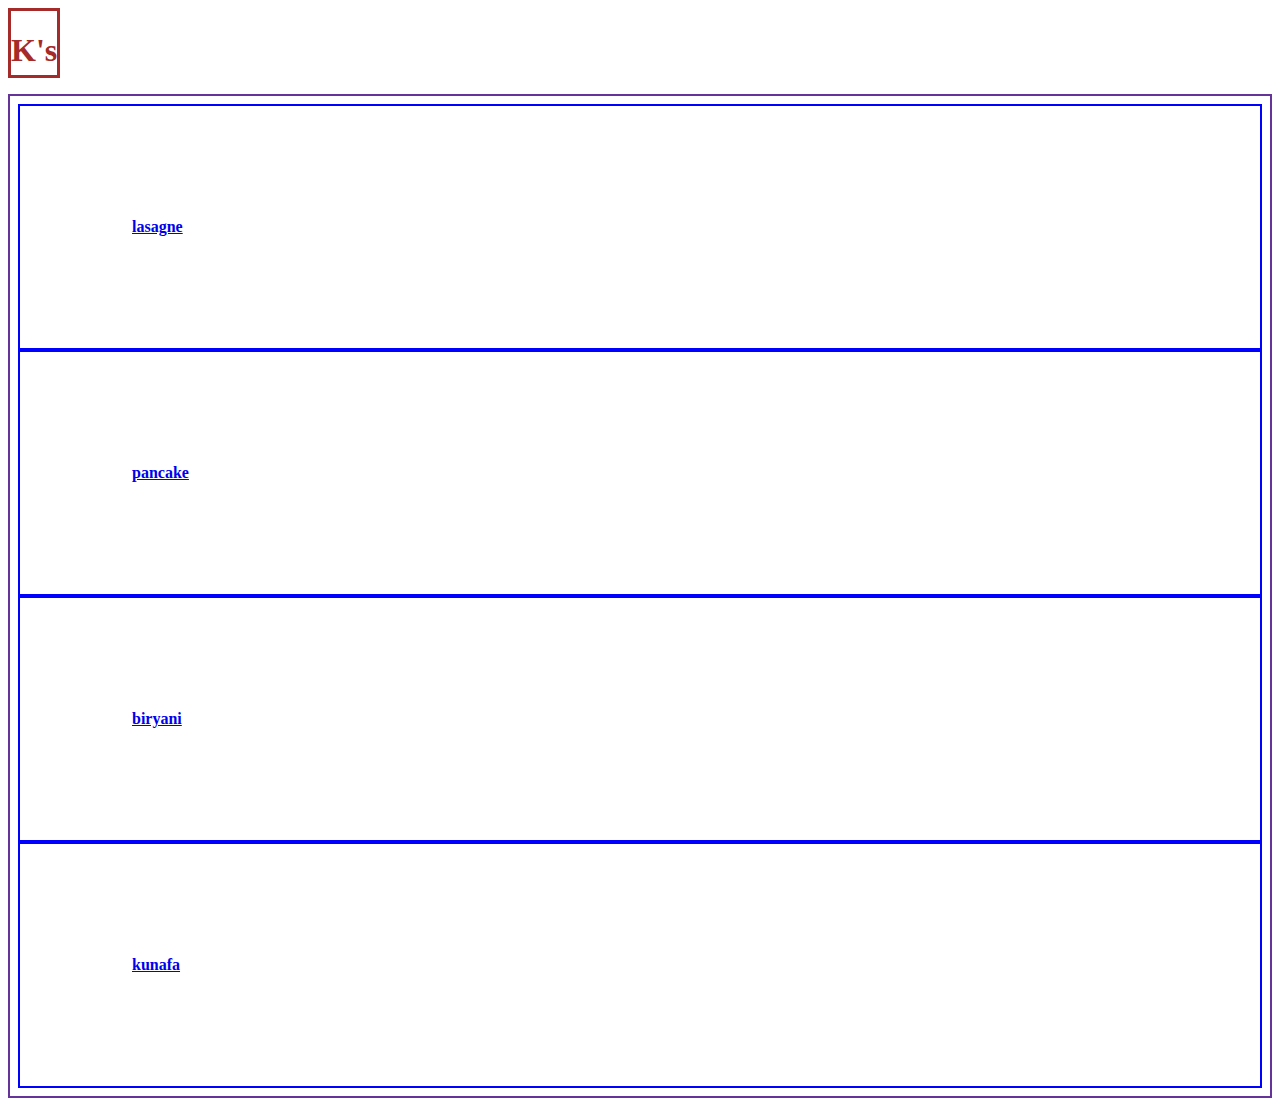
<file: index.html>
<!DOCTYPE html>
<html lang="en">
<head>
  <meta charset="UTF-8">
  <meta http-equiv="X-UA-Compatible" content="IE=edge">
  <meta name="viewport" content="width=device-width, initial-scale=1.0">
  <title>My Recipes</title>
  <link rel = "stylesheet" href = "style.css">
</head>
<body>
  <div class = "logo">
    <h1>K's</h1>
  </div>
  <div class = "recipes">
    <ul>
      <li><a href = "./recipes/lasagne.html">lasagne</a></li>
      <li><a href = "./recipes/pan-cake.html">pancake</a></li>
      <li><a href = "./recipes/biryani.html">biryani</a></li>
      <li><a href = "./recipes/kanafa.html">kunafa </a></li>
    </ul>
  </div>
  
  
</body>
</html>
</file>
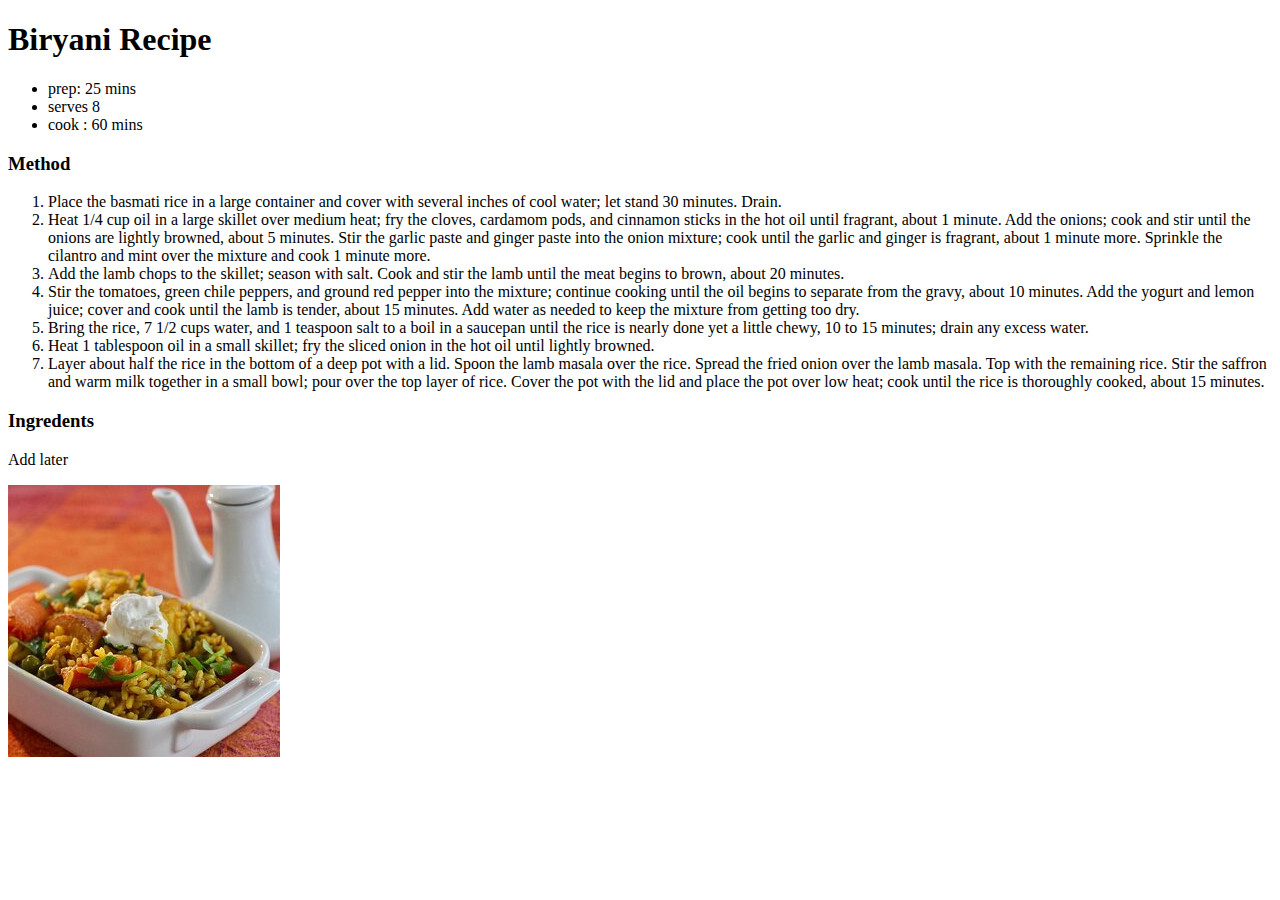
<file: recipes/biryani.html>
<!DOCTYPE html>
<html lang="en">
<head>
  <meta charset="UTF-8">
  <meta http-equiv="X-UA-Compatible" content="IE=edge">
  <meta name="viewport" content="width=device-width, initial-scale=1.0">
  <title>Biryani recipe</title>
</head>
<body>
  <h1>Biryani Recipe</h1>
  <ul>
    <li>prep: 25 mins</li>
    <li>serves 8</li>
    <li>cook : 60 mins</li>
  </ul>
  <h3>Method</h3>
  <ol>
    <li>Place the basmati rice in a large container and cover with several inches of cool water; let stand 30 minutes. Drain.</li>
    <li>Heat 1/4 cup oil in a large skillet over medium heat; fry the cloves, cardamom pods, and cinnamon sticks in the hot oil until fragrant, about 1 minute. Add the onions; cook and stir until the onions are lightly browned, about 5 minutes. Stir the garlic paste and ginger paste into the onion mixture; cook until the garlic and ginger is fragrant, about 1 minute more. Sprinkle the cilantro and mint over the mixture and cook 1 minute more.</li>
    <li>Add the lamb chops to the skillet; season with salt. Cook and stir the lamb until the meat begins to brown, about 20 minutes.</li>
    <li>Stir the tomatoes, green chile peppers, and ground red pepper into the mixture; continue cooking until the oil begins to separate from the gravy, about 10 minutes. Add the yogurt and lemon juice; cover and cook until the lamb is tender, about 15 minutes. Add water as needed to keep the mixture from getting too dry.</li>
    <li>Bring the rice, 7 1/2 cups water, and 1 teaspoon salt to a boil in a saucepan until the rice is nearly done yet a little chewy, 10 to 15 minutes; drain any excess water.</li>
    <li>Heat 1 tablespoon oil in a small skillet; fry the sliced onion in the hot oil until lightly browned.</li>
    <li>Layer about half the rice in the bottom of a deep pot with a lid. Spoon the lamb masala over the rice. Spread the fried onion over the lamb masala. Top with the remaining rice. Stir the saffron and warm milk together in a small bowl; pour over the top layer of rice. Cover the pot with the lid and place the pot over low heat; cook until the rice is thoroughly cooked, about 15 minutes.</li>
  </ol>

  <h3>Ingredents</h3>
    <p>Add later </p>
    <img src ="../images/biryani.jpeg" alt="biryani image">
  
</body>
</html>
</file>
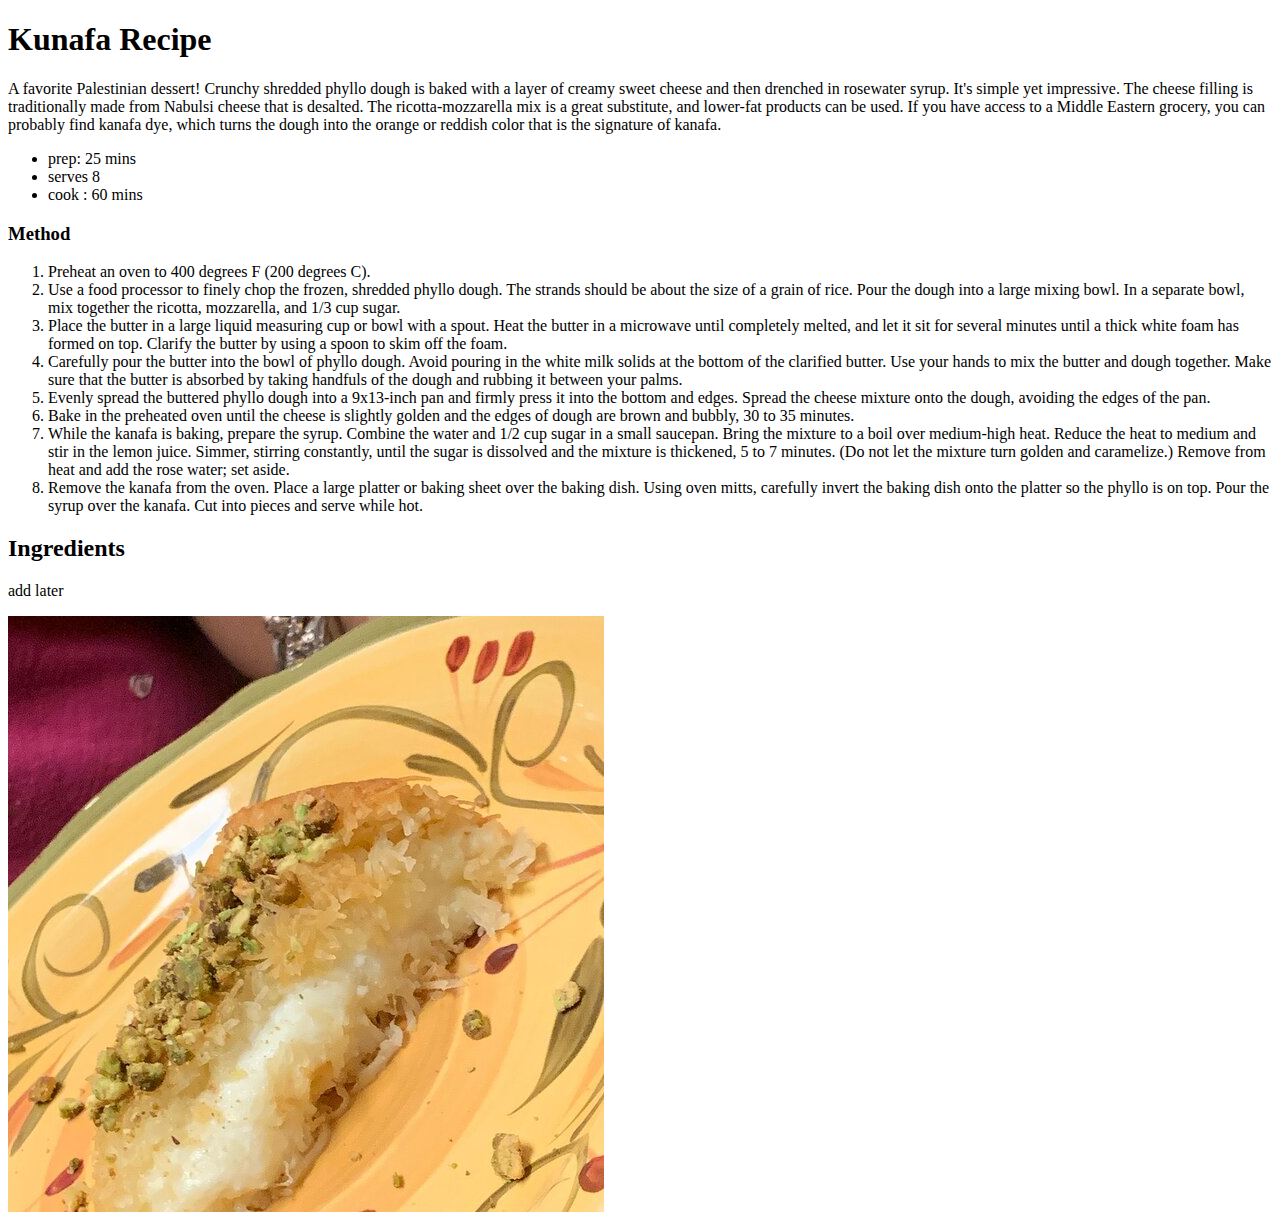
<file: recipes/kanafa.html>
<!DOCTYPE html>
<html lang="en">
<head>
  <meta charset="UTF-8">
  <meta http-equiv="X-UA-Compatible" content="IE=edge">
  <meta name="viewport" content="width=device-width, initial-scale=1.0">
  <title>Kunafa recipe</title>
</head>
<body>
  <h1>Kunafa Recipe</h1>
    <p>A favorite Palestinian dessert! Crunchy shredded phyllo dough is baked with a layer of creamy sweet cheese and then drenched in rosewater syrup. 
      It's simple yet impressive. The cheese filling is traditionally made from Nabulsi cheese that is desalted. 
      The ricotta-mozzarella mix is a great substitute, and lower-fat products can be used. 
      If you have access to a Middle Eastern grocery, you can probably find kanafa dye, 
      which turns the dough into the orange or reddish color that is the signature of kanafa.</p>
  <ul>
    <li>prep: 25 mins</li>
    <li>serves 8</li>
    <li>cook : 60 mins</li>
  </ul>
  <h3>Method</h3>
    <ol>
      <li>Preheat an oven to 400 degrees F (200 degrees C).</li>
      <li>Use a food processor to finely chop the frozen, shredded phyllo dough. The strands should be about the size of a grain of rice. Pour the dough into a large mixing bowl. In a separate bowl, mix together the ricotta, mozzarella, and 1/3 cup sugar.</li>
      <li>Place the butter in a large liquid measuring cup or bowl with a spout. Heat the butter in a microwave until completely melted, and let it sit for several minutes until a thick white foam has formed on top. Clarify the butter by using a spoon to skim off the foam.</li>
      <li>Carefully pour the butter into the bowl of phyllo dough. Avoid pouring in the white milk solids at the bottom of the clarified butter. Use your hands to mix the butter and dough together. Make sure that the butter is absorbed by taking handfuls of the dough and rubbing it between your palms.</li>
      <li>Evenly spread the buttered phyllo dough into a 9x13-inch pan and firmly press it into the bottom and edges. Spread the cheese mixture onto the dough, avoiding the edges of the pan.</li>
      <li>Bake in the preheated oven until the cheese is slightly golden and the edges of dough are brown and bubbly, 30 to 35 minutes.</li>
      <li>While the kanafa is baking, prepare the syrup. Combine the water and 1/2 cup sugar in a small saucepan. Bring the mixture to a boil over medium-high heat. Reduce the heat to medium and stir in the lemon juice. Simmer, stirring constantly, until the sugar is dissolved and the mixture is thickened, 5 to 7 minutes. (Do not let the mixture turn golden and caramelize.) Remove from heat and add the rose water; set aside.</li>
      <li>Remove the kanafa from the oven. Place a large platter or baking sheet over the baking dish. Using oven mitts, carefully invert the baking dish onto the platter so the phyllo is on top. Pour the syrup over the kanafa. Cut into pieces and serve while hot.</li>

    </ol>

    <h2>Ingredients</h2>
      <p>add later </p>

      <img src="../images/Kunafa.jpeg" alt="kanafa image">
  
</body>
</html>
</file>
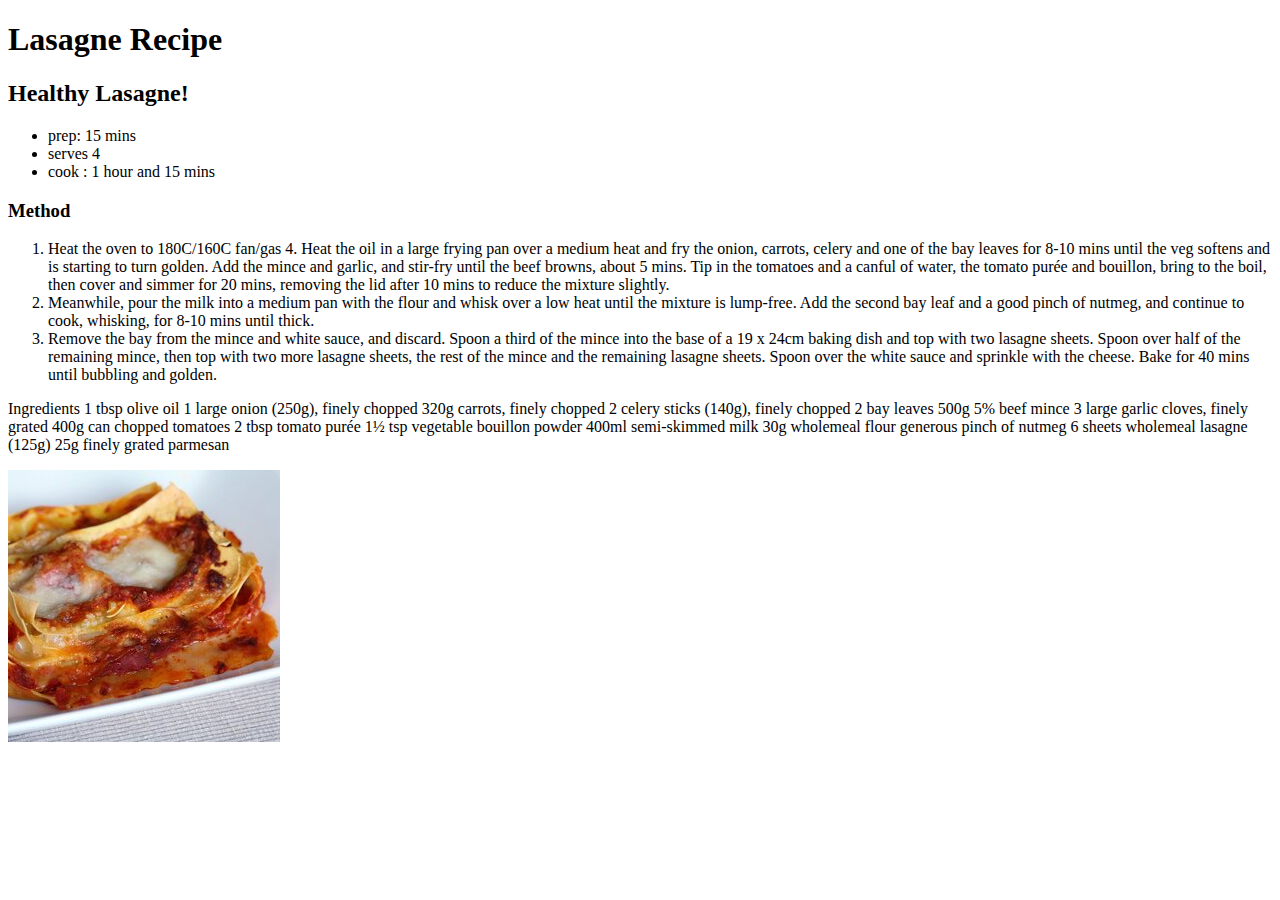
<file: recipes/lasagne.html>
<!DOCTYPE html>
<html lang="en">
<head>
  <meta charset="UTF-8">
  <meta http-equiv="X-UA-Compatible" content="IE=edge">
  <meta name="viewport" content="width=device-width, initial-scale=1.0">
  <title>Lasage Recipe</title>
</head>
<body>
  <h1>Lasagne Recipe</h1>
    <h2>Healthy Lasagne!</h2>
    <ul>
      <li>prep: 15 mins</li>
      <li>serves 4</li>
      <li>cook : 1 hour and 15 mins</li>
    </ul>
    <h3>Method</h3>
    <ol>
      <li>Heat the oven to 180C/160C fan/gas 4. Heat the oil in a large frying pan over a medium heat and fry the onion, carrots, celery and one of the bay leaves for 8-10 mins until the veg softens and is starting to turn golden. Add the mince and garlic, and stir-fry until the beef browns, about 5 mins. Tip in the tomatoes and a canful of water, the tomato purée and bouillon, bring to the boil, then cover and simmer for 20 mins, removing the lid after 10 mins to reduce the mixture slightly.</li>
      <li>Meanwhile, pour the milk into a medium pan with the flour and whisk over a low heat until the mixture is lump-free. Add the second bay leaf and a good pinch of nutmeg, and continue to cook, whisking, for 8-10 mins until thick.</li>
      <li>Remove the bay from the mince and white sauce, and discard. Spoon a third of the mince into the base of a 19 x 24cm baking dish and top with two lasagne sheets. Spoon over half of the remaining mince, then top with two more lasagne sheets, the rest of the mince and the remaining lasagne sheets. Spoon over the white sauce and sprinkle with the cheese. Bake for 40 mins until bubbling and golden.</li>
    </ol>

    <p>Ingredients
      1 tbsp olive oil
      1 large onion (250g), finely chopped
      320g carrots, finely chopped
      2 celery sticks (140g), finely chopped
      2 bay leaves
      500g 5% beef mince
      3 large garlic cloves, finely grated
      400g can chopped tomatoes
      2 tbsp tomato purée
      1½ tsp vegetable bouillon powder
      400ml semi-skimmed milk
      30g wholemeal flour
      generous pinch of nutmeg
      6 sheets wholemeal lasagne (125g)
      25g finely grated parmesan</p>

      <img src ="../images/lasagne.jpeg" alt ="lasagne image">


</html>
</file>
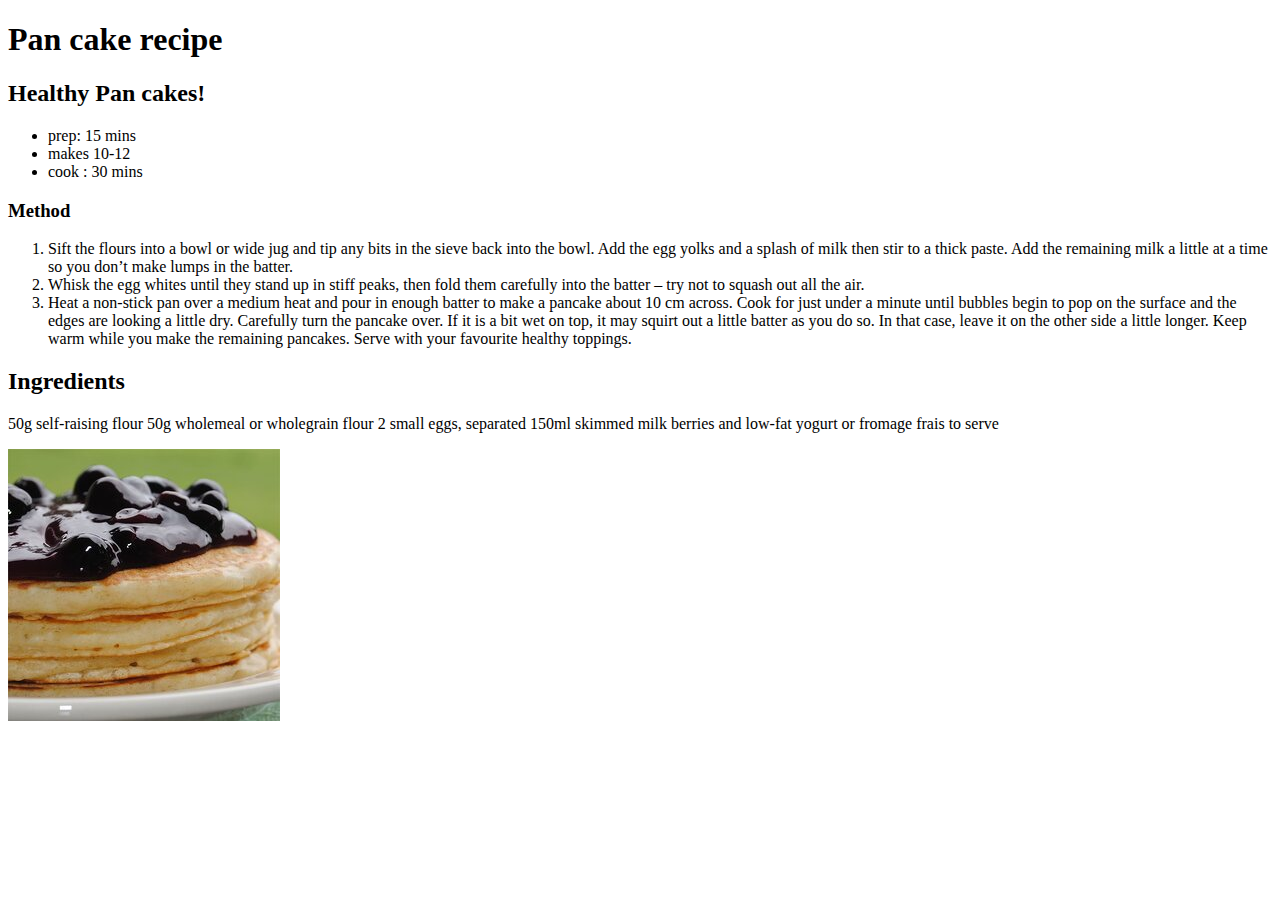
<file: recipes/pan-cake.html>
<!DOCTYPE html>
<html lang="en">
<head>
  <meta charset="UTF-8">
  <meta http-equiv="X-UA-Compatible" content="IE=edge">
  <meta name="viewport" content="width=device-width, initial-scale=1.0">
  <title>Pan cake Recipe</title>
</head>
<body>
  <h1>Pan cake recipe</h1>
  <h2>Healthy Pan cakes!</h2>
    <ul>
      <li>prep: 15 mins</li>
      <li>makes 10-12</li>
      <li>cook : 30 mins</li>
    </ul>
    <h3>Method</h3>
    <ol>
      <li>Sift the flours into a bowl or wide jug and tip any bits in the sieve back into the bowl. Add the egg yolks and a splash of milk then stir to a thick paste. Add the remaining milk a little at a time so you don’t make lumps in the batter.</li>
      <li>Whisk the egg whites until they stand up in stiff peaks, then fold them carefully into the batter – try not to squash out all the air.</li>
      <li>Heat a non-stick pan over a medium heat and pour in enough batter to make a pancake about 10 cm across. Cook for just under a minute until bubbles begin to pop on the surface and the edges are looking a little dry. Carefully turn the pancake over. If it is a bit wet on top, it may squirt out a little batter as you do so. In that case, leave it on the other side a little longer. Keep warm while you make the remaining pancakes. Serve with your favourite healthy toppings.</li>
    </ol>
    <h2>Ingredients</h2>
    <p>50g self-raising flour
      50g wholemeal or wholegrain flour
      2 small eggs, separated
      150ml skimmed milk
      berries and low-fat yogurt or fromage frais to serve</p>
      <img src ="../images/pancake.jpeg" alt="pancake image">
</body>
</html>
</file>
<file: style.css>
html {
  box-sizing: border-box;
}
*, *:before, *:after {
  box-sizing: inherit;
}
/* * {
  background-color: blanchedalmond;
} */

.logo {

  color: brown;
  font-family: cursive;
  border-style: solid;
  text-align: center;
  width: min-content;
  height: 70px;
  margin-bottom: 5px;
  
}
ul {
  display: flexbox;
  list-style: none;
  padding: 0;
  font-weight: bold;
}

ul {
  border: 2px solid rebeccapurple;
  padding: 0.5em;
}
li {
  border: 2px solid blue;
  padding: 7em;
}
li {
  display: list-item;
  text-align: -webkit-match-parent;
}
</file>
